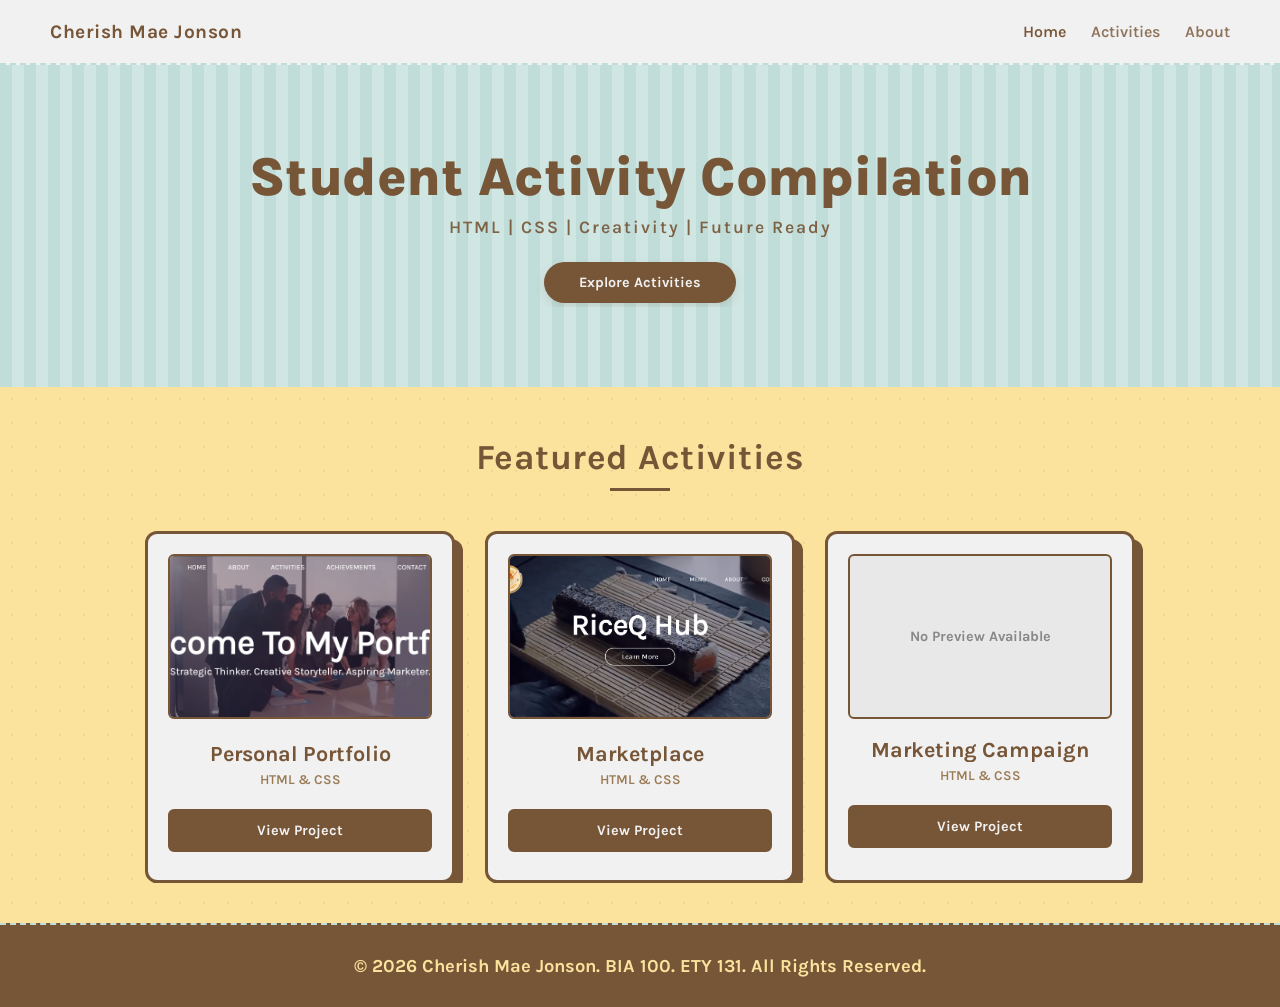
<file: index.html>
<!DOCTYPE html>
<html lang="en">
<head>
  <meta charset="UTF-8">
  <meta name="viewport" content="width=device-width, initial-scale=1.0">
  <title>Student Activity Compilation</title>
  <link rel="stylesheet" href="style.css">
</head>
<body>

  <!-- TOP NAVIGATION BAR -->
  <nav class="navbar">
    <div class="logo">Cherish Mae Jonson</div>
    <ul class="nav-links">
      <li><a href="#" class="active">Home</a></li>
       <li><a href="#activities-section">Activities</a></li>
      <li><a href="about.html">About</a></li>
    </ul>
  </nav>

  <!-- HERO SECTION (BANNER) -->
  <header class="hero-section">
    <div class="hero-content">
      <h1>Student Activity Compilation</h1>
      <p class="skills-tag">HTML | CSS | Creativity | Future Ready</p>
      <a href="#activities" class="hero-btn">Explore Activities</a>
    </div>
  </header>

  <section id="activities-section">
        <!-- FEATURED ACTIVITIES SECTION -->
        <section class="activities">
    <main class="featured-activities" id="activities">
    <h2>Featured Activities</h2>
    
    <div class="card-grid">

      <!-- CARD 1: My Profile -->
      <div class="card">
        <img src="images/E-Portfolio.png" alt="My Profile Preview" class="card-img">
        <h3>Personal Portfolio</h3>
        <p>HTML & CSS</p>
        <a href="My Profile/index.html" target="_blank" class="view-btn">View Project</a>
      </div>

      <!-- CARD 2: RiceQ Website -->
      <div class="card">
        <img src="images/RiceQ Hub.png" alt="RiceQ Preview" class="card-img">
        <h3>Marketplace</h3>
        <p>HTML & CSS</p>
        <a href="RiceQ/index.html" target="_blank" class="view-btn">View Project</a>
      </div>

     <!-- CARD 3: Marketing Campaign -->
<div class="card">
  <div class="card-img card-img-placeholder">
    <span>No Preview Available</span>
  </div>
  <h3>Marketing Campaign</h3>
  <p>HTML & CSS</p>
  <a href="#" class="view-btn">View Project</a>
</div>
  </main>
  
  <footer class="main-footer">
  <div class="footer-bottom-bar">
            <p>&copy; 2026 Cherish Mae Jonson. BIA 100. ETY 131. All Rights Reserved.</p></p>
    </div>
</footer>

</body>
</html>
</file>
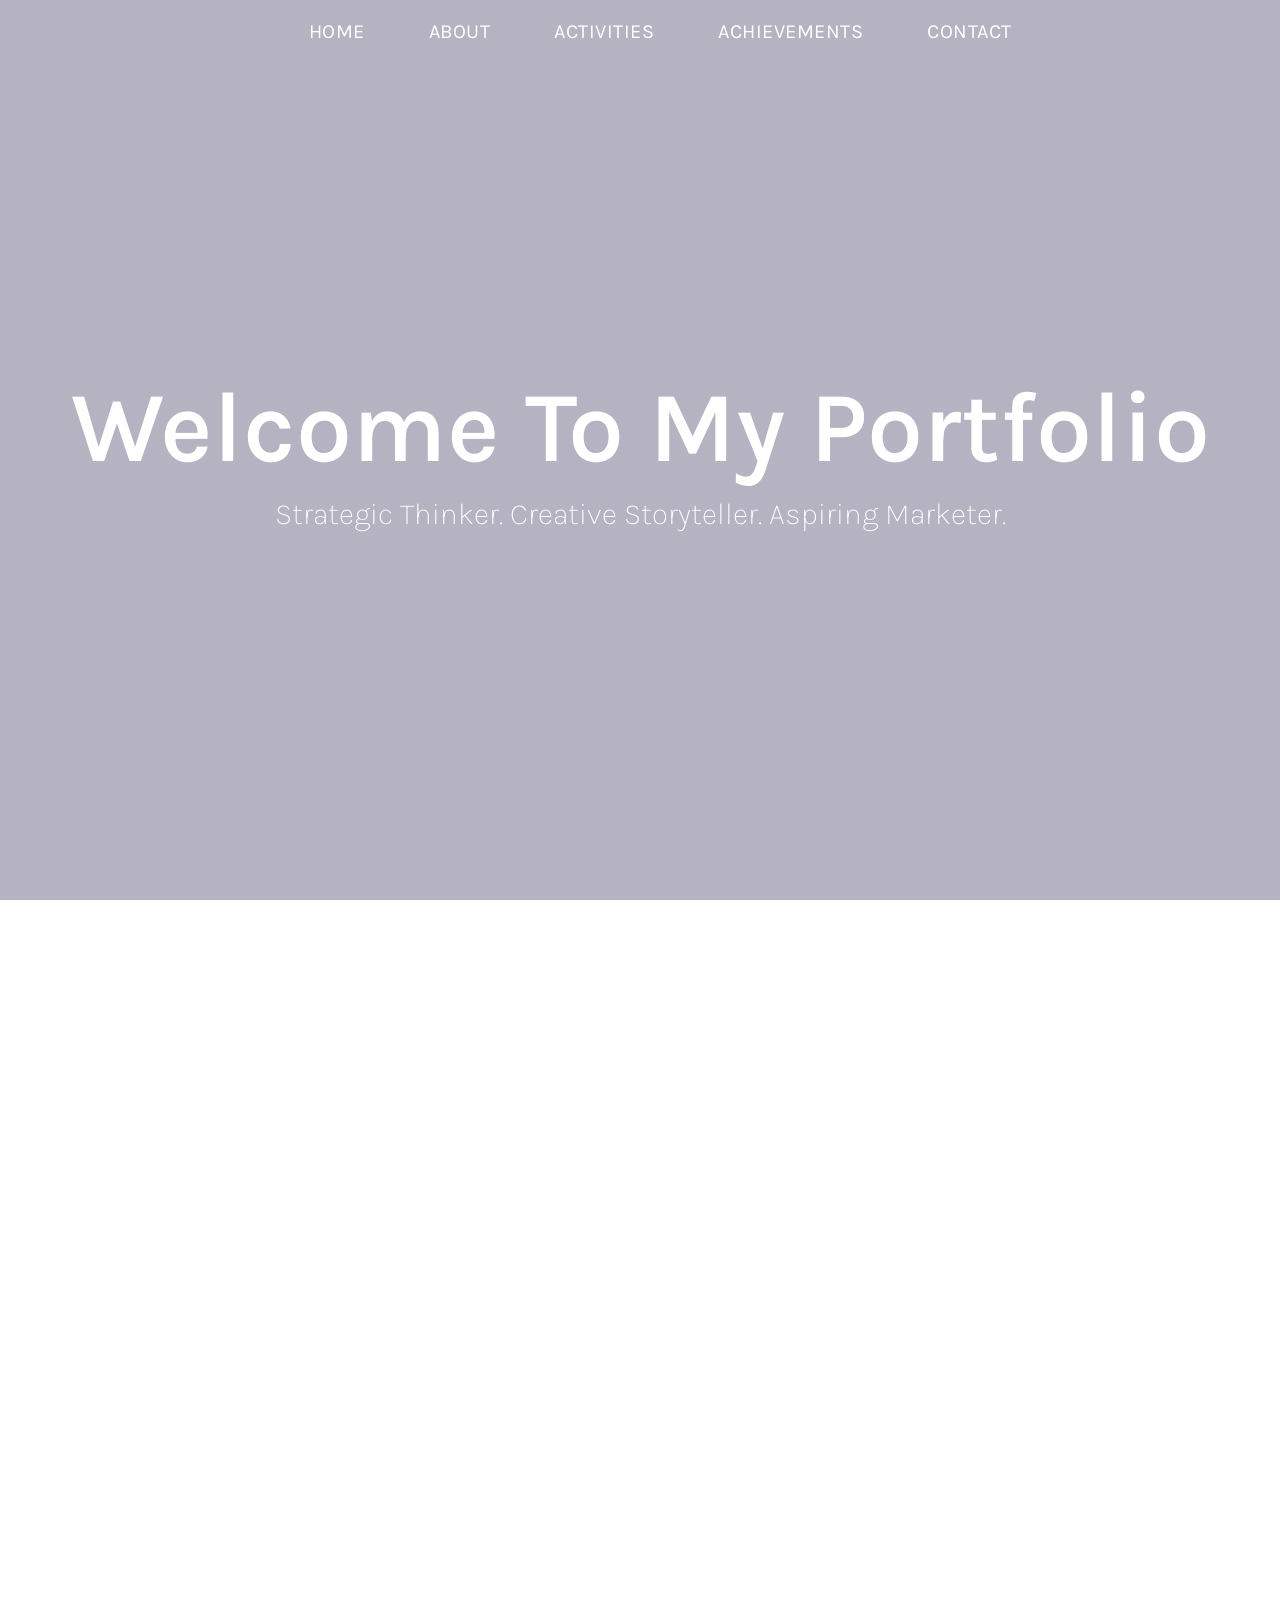
<file: My Profile/index.html>
<!DOCTYPE html>
<html>
<head>
    <meta name="viewport" content="width=device-width, initial-scale=1.0">
    <title>My Profile</title>
    <link rel="stylesheet" href="style.css">
    <link rel="stylesheet" href="https://cdnjs.flare.com/ajax/libs/font-awesome/4.7.0/css/font-awesome.css"/>
    <link rel="stylesheet" href="https://cdnjs.cloudflare.com/ajax/libs/font-awesome/5.15.3/css/all.min.css"/>
</head>
    </body>
      <div class="hero">
           
              <video autoplay loop muted plays-inline class="back-video">
                  <source src="images/marketer.mp4" type="video/mp4">
              </video>

              <nav>
                <ul>
                    <li><a href="#home-section">HOME</a></li>
                    <li><a href="#about-section">ABOUT</a></li>
                    <li><a href="#activities-section">ACTIVITIES</a></li>
                    <li><a href="#achievements-section">ACHIEVEMENTS</a></li>
                    <li><a href="#contact-section">CONTACT</a></li>  
                </ul>
                
            </nav>
    <div class="content">
        <h1>Welcome to My Portfolio</h1>
        <h2 class="tagline">Strategic thinker. Creative storyteller. Aspiring marketer.</h2>
        
    </div>
</div>
</section>
           <section id="about-section">
        <!-- about left  -->
        <div class="about-left">
            <img src="images/Cherish Mae Jonson.png" alt="About Img"/>
        </div>
        <!-- about right  -->
        <div class="about-right">
            <h1>About Me</h1>
            <p style="margin-bottom: 25px; display: block; ">I'm Cherish Mae O. Jonson, an 18-year-old student residing in Brgy. Banlic, Cabuyao, Laguna. Among the interests I have are listening to music, singing, and digital editing, which allow me to express my creativity and build my confidence.</p>
            <p style="margin-bottom: 25px; display: block; ">In the near future, I aspire to become a successful Marketing Professional whose work focuses on understanding consumer needs through creative and strategic thinking. My goal is to help brands build meaningful, authentic connections with people.</p>
        </div>
    </section>
        <!-- technical skills section  -->
        <section class="skills-section">
            <h1>Technical Skills</h1>
            <p class="skills-inline">
            <span>• Basic Web Development</span>
            <span>• Data Analysis</span>
            <span>• Digital Design</span>
            <span>• Project Management</span>
            </p>
        </section>

        <!-- soft skills section  -->
        <section class="skills-section">
            <h1>Soft Skills</h1>
            <p class="skills-inline">
            <span>• Active Listening</span>
            <span>• Communication</span>
            <span>• Team Collaboration</span>
            <span>• Leadership</span>
            <span>• Strategic Thinking</span>
            </p>
        </section>

        <section id="activities-section">
        <!--- activities & events --->
        <section class="activities">
            <h1>Activities & Events</h1>
            <!-- Card 1 -->
            <div class="activities-col">
                    <img src="images/bmma camp.jpg">
                    <div class="layer">
                        <h3>Participated in STI Future‑Ready Camp: BMMA</h3>
                    </div>
                </div>

            <!-- Card 2 -->
            <div class="activities-col">
                    <img src="images/bscpe camp.jpg">
                    <div class="layer">
                        <h3>Participated in STI Future‑Ready Camp: BSCPE</h3>
                    </div>
                </div>
            
            <!-- Card 3 -->
                <div class="activities-col">
                    <img src="images/bsit camp.jpg">
                    <div class="layer">
                        <h3>Participated in STI Future‑Ready Camp: BSIT</h3>
                    </div>
                </div>
        </section>
        </section>

           <section id="achievements-section">
    <link rel="stylesheet" href="style.css">
    <link rel="stylesheet" href="https://cdnjs.cloudflare.com/ajax/libs/font-awesome/5.15.3/css/all.min.css"/>
        
<div class="container">
<h1>Achievements</h1>

<div class="video-container">
      <div class="video">
        <img src="images/withhonors.jpg" muted>
        <p class="subtitle">Academic Excellence Awardee - With Honors</p>
        </div>
      <div class="video">
        <img src="images/solosinging.jpg" muted>
        <p class="subtitle">FeSTIval of Talent: Solo Singing - 1st Runner Up</p>
        </div>
      <div class="video">
        <img src="images/buwanngwika.jpg" muted>
        <p class="subtitle">Buwan ng Wika '25: Quiz Bee - 1st Runner Up</p>
        </div>
      <div class="video"><img src="images/eurekamoment.jpg" muted>
      <p class="subtitle">ENSCIMA '26: Eureka Moment - Champion</p>
        </div>
      <div class="video"><img src="images/abmcup.jpg" muted>
        <p class="subtitle">ABM Convention Cup - 2nd Overall Champion</p>
        </div>
      <div class="video"><img src="images/expo-lore.jpg" muted>
        <p class="subtitle">EXPO-Lore '26: Pakish - Best in Overall Exhibit</p>
    </div>
  
<div class="popup-video">
    <span>&times;</span>
    <video src="" alt="Popup Image"></video>
</div>

</div>

<script>
document.querySelectorAll('.video-container video').forEach(vid=>{
    vid.onclick = () =>{
        document.querySelector('.popup-video').style.display = 'block';
        document.querySelector('.popup-video video').src = vid.getAttribute('src');    
    }
});
document.querySelector('.popup-video span').onclick = () =>{
    document.querySelector('.popup-video').style.display = 'none';
}
</script>
    </div>
<section>

    <!-- contact section -->
<section id="contact-section">
    <div class="contact-wrapper-container">
        
        <!-- header -->
        <div class="contact-header-block">
            <h2>Contact Me</h2>
            <p>I'd love to hear from you! Reach out for inquiries, feedback, or collaborations.</p>
        </div>

        <!-- two-column: content row -->
        <div class="contact-columns-row">
            
            <!-- left side: information -->
            <div class="contact-side-info">
                
                <div class="info-card-item">
                    <div class="info-card-icon-box">
                        <i class="fas fa-home"></i>
                    </div>
                    <div class="info-card-text">
                        <h4>Address</h4>
                        <p>Cabuyao, Laguna</p>
                    </div>
                </div>

                <div class="info-card-item">
                    <div class="info-card-icon-box">
                        <i class="fas fa-envelope"></i>
                    </div>
                    <div class="info-card-text">
                        <h4>Email</h4>
                        <p>jcherishm07@gmail.com</p>
                    </div>
                </div>

            </div>

            <!-- right side: form box -->
            <div class="contact-side-form-box">
                <form action="" id="portfolio-message-form">
                    <h3>Send Message</h3>
                    
                    <div class="form-field-group">
                        <input type="text" required="true" placeholder="Full Name">
                    </div>
                    
                    <div class="form-field-group">
                        <input type="email" required="true" placeholder="Email">
                    </div>
                    
                    <div class="form-field-group">
                        <textarea required="true" placeholder="Type your Message..."></textarea>
                    </div>
                    
                    <div class="form-submit-group">
                        <input type="submit" value="Send">
                    </div>
                </form>
            </div>

        </div> <!-- /contact-columns-row -->

    </div> <!-- /contact-wrapper-container -->
</section>
<!-- end of contact section -->

</body>
</html>

<footer class="main-footer">
        <div class="footer-socials">
            <a href="https://www.facebook.com/cherish.jonson.07" class="social-icon" title="Facebook"><i class="fab fa-facebook-f"></i></a>
            <a href="https://x.com/maejorproblem/" class="social-icon" title="Twitter"><i class="fab fa-twitter"></i></a>
            <a href="https://www.instagram.com/j.cherim/" class="social-icon" title="Instagram"><i class="fab fa-instagram"></i></a>
            <a href="https://www.tiktok.com/@1lysmaech/" class="social-icon" title="Tiktok"><i class="fab fa-tiktok"></i></a>
       </div>
       <div class="footer-branding">
        <h3 class="footer-title">Welcome to My Portfolio</h3>
        <p class="footer-desc">Strategic thinker. Creative storyteller. Aspiring marketer.</p>

        <div class="footer-bottom-bar">
            <p>&copy; 2026 Cherish Mae Jonson. All Rights Reserved.</p></p>
        </div>

    </div>
</footer>

</body>
</html>
</file>
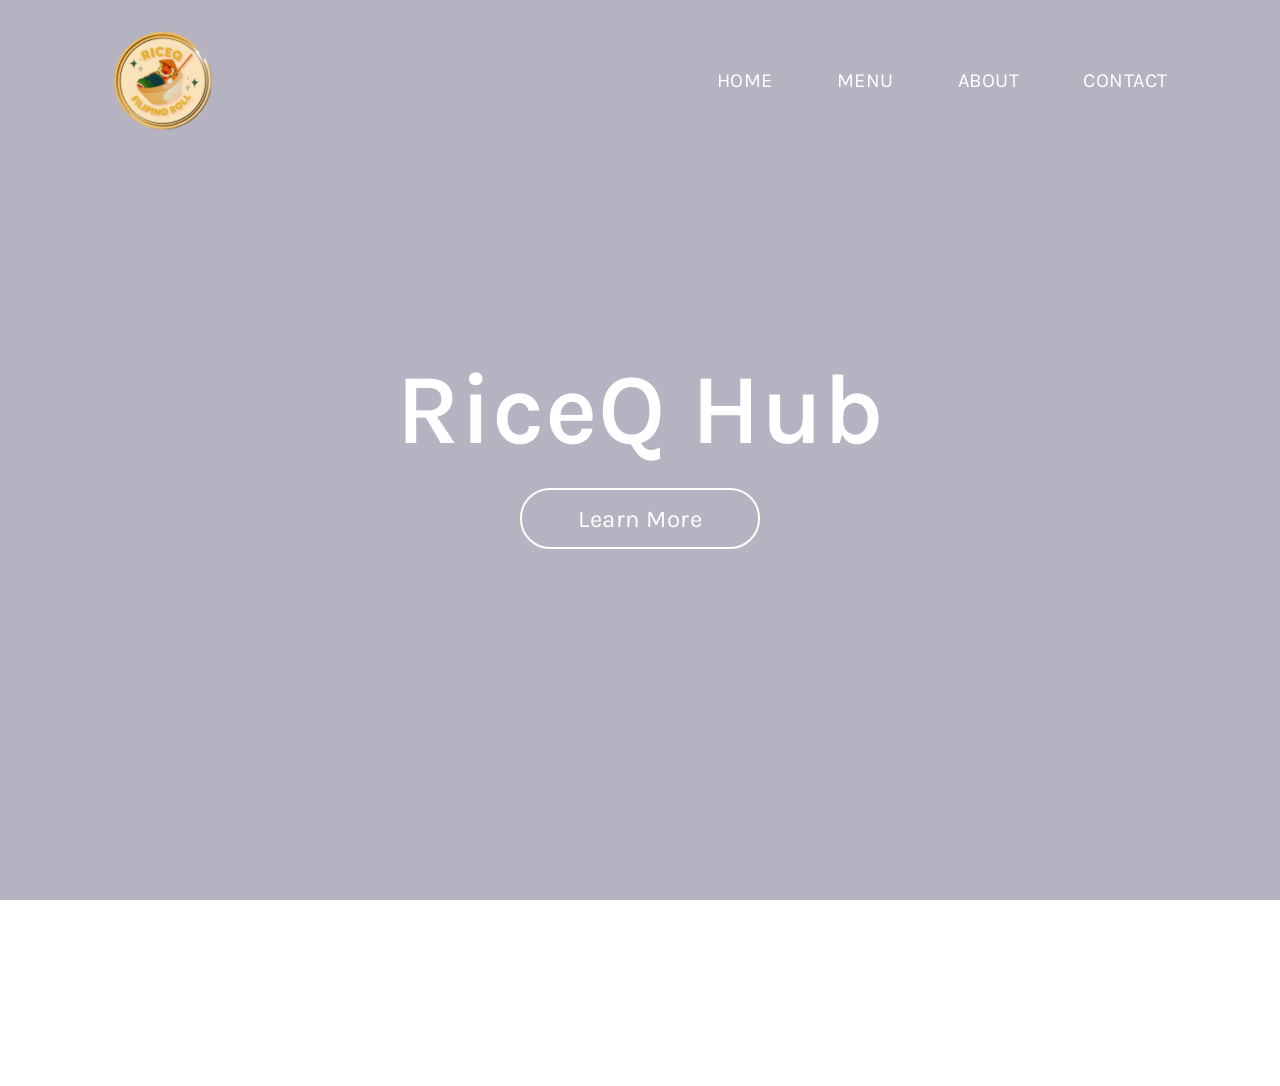
<file: RiceQ/index.html>
<!DOCTYPE html>
<html>
<head>
    <meta name="viewport" content="width=device-width, initial-scale=1.0">
    <title>RiceQ | Filipino Rolls Hub</title>
    <link rel="stylesheet" href="style.css">
    <link rel="stylesheet" href="https://cdnjs.flare.com/ajax/libs/font-awesome/4.7.0/css/font-awesome.css"/>
    <link rel="stylesheet" href="https://cdnjs.cloudflare.com/ajax/libs/font-awesome/5.15.3/css/all.min.css"/>
</head>
    </body>
      <div class="hero">
           
              <video autoplay loop muted plays-inline class="back-video">
                  <source src="images/video.mp4" type="video/mp4">
              </video>

              <nav>
                <img src="images/RiceQ.png" class="logo">
                <ul>
                    <li><a href="#">HOME</a></li>
                    <li><a href="our menu.html">MENU</a></li>
                    <li><a href="about.html">ABOUT</a></li>
                    <li><a href="contact.html">CONTACT</a></li>
                </ul>
                
            </nav>
    <div class="content">
        <h1>RiceQ Hub</h1>
        <a href="An Introduction to RiceQ.html" class="btn">Learn More</a>
    </div>
</div>
</section>

<footer class="main-footer">
        <div class="footer-socials">
            <a href="https://www.facebook.com/cherish.jonson.07" class="social-icon" title="Facebook"><i class="fab fa-facebook-f"></i></a>
            <a href="https://x.com/maejorproblem/" class="social-icon" title="Twitter"><i class="fab fa-twitter"></i></a>
            <a href="https://www.instagram.com/j.cherim/" class="social-icon" title="Instagram"><i class="fab fa-instagram"></i></a>
            <a href="https://www.tiktok.com/@1lysmaech/" class="social-icon" title="Tiktok"><i class="fab fa-tiktok"></i></a>
       </div>
       <div class="footer-branding">
        <h3 class="footer-title">RiceQ: Filipino Rolls Hub</h3>
        <p class="footer-desc">Bringing comfort rolls to the rescue!</p>

        <div class="footer-bottom-bar">
            <p>&copy; 2026 RiceQ Hub. All Rights Reserved.</p></p>
        </div>

    </div>
</footer>

</body>
</html>
</file>
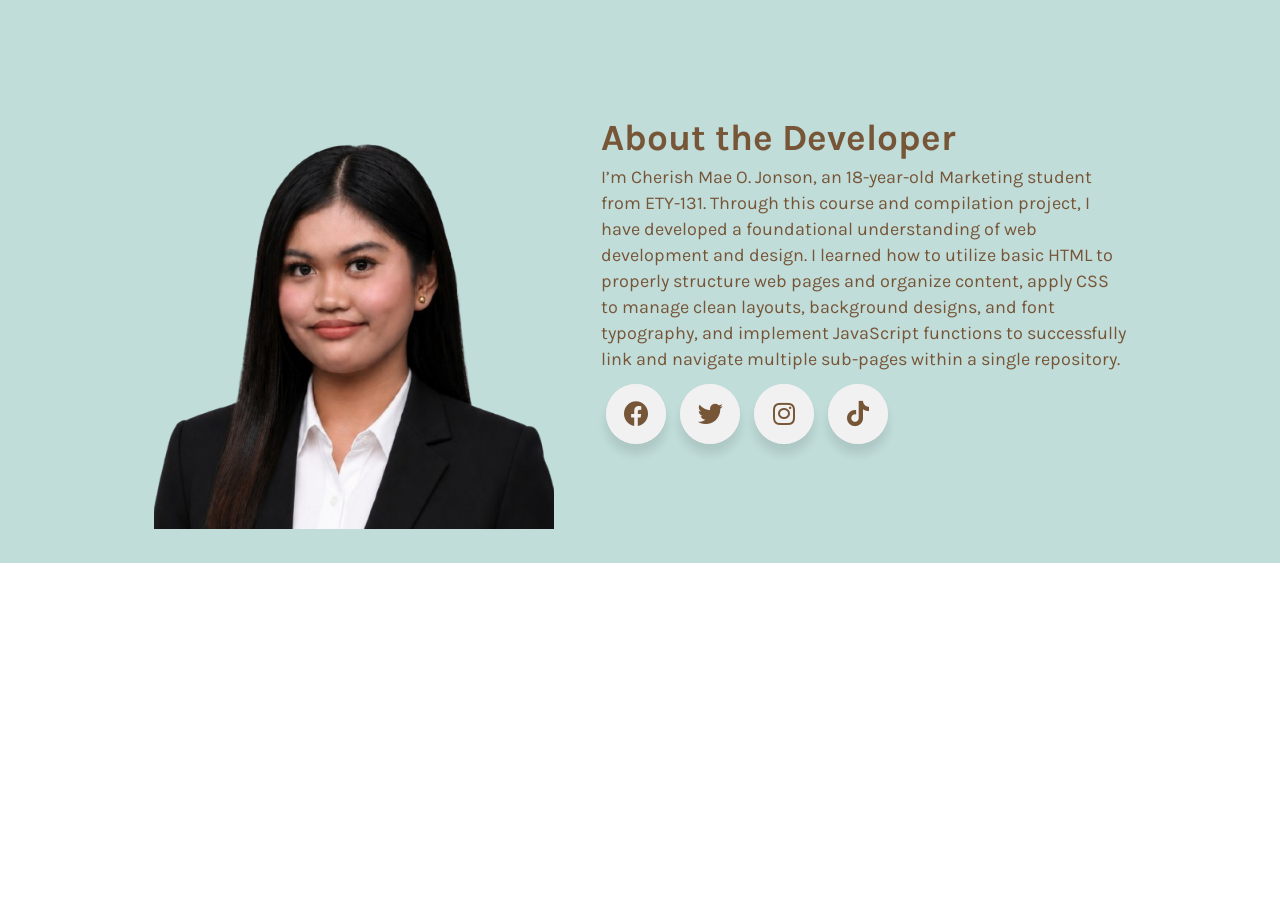
<file: about.html>
<!DOCTYPE html>
<html lang="en">
<head>
    <meta charset="UTF-8">
    <meta name="viewport" content="width=device-width, initial-scale=1.0">
    <title>About the Developer</title>
    <link rel="stylesheet" href="about.css">
    <link rel="stylesheet" href="https://cdnjs.cloudflare.com/ajax/libs/font-awesome/5.15.3/css/all.min.css"/>
    <link rel="stylesheet" href="https://cdnjs.flare.com/ajax/libs/font-awesome/4.7.0/css/font-awesome.css"/>

<body>
    <section id="about-section">
        <!-- about left  -->
        <div class="about-left">
            <img src="images/Cherish Mae Jonson.png" alt="About Img"/>
        </div>
        <!-- about right  -->
        <div class="about-right">
            <h1>About the Developer</h1>
            <p>I’m Cherish Mae O. Jonson, an 18-year-old Marketing student from ETY-131. Through this course and compilation project, I have developed a foundational understanding of web development and design. I learned how to utilize basic HTML to properly structure 
               web pages and organize content, apply CSS to manage clean layouts, background designs, and font typography, and implement JavaScript functions to successfully link and navigate multiple sub-pages within a single repository.</p></p>
                <div>
<br>
<br>
<br>
               <!----- Footer ----->
               <section class="footer">
                  <div class="wrapper">
                     <div class="button">
                        <div class="icon">
                           <a href="https://www.facebook.com/cherish.jonson.07"><i class="fab fa-facebook-f"></i></a>
                        </div>
                        <span>Facebook</span>
                     </div>
                     <div class="button">
                        <div class="icon">
                           <a href="https://x.com/maejorproblem/"> <i class="fab fa-twitter"></i></a>
                        </div>
                        <span>Twitter</span>
                     </div>
                     <div class="button">
                        <div class="icon">
                           <a href="https://www.instagram.com/j.cherim/"><i class="fab fa-instagram"></i></a>
                        </div>
                        <span>Instagram</span>
                     </div>
                     <div class="button">
                        <div class="icon">
                           <a href="https://www.tiktok.com/@1lysmaech/"><i class="fab fa-tiktok"></i></a>
                        </div>
                        <span>Tiktok</span>
     </div>
     </div>
</body>
</html>
</file>
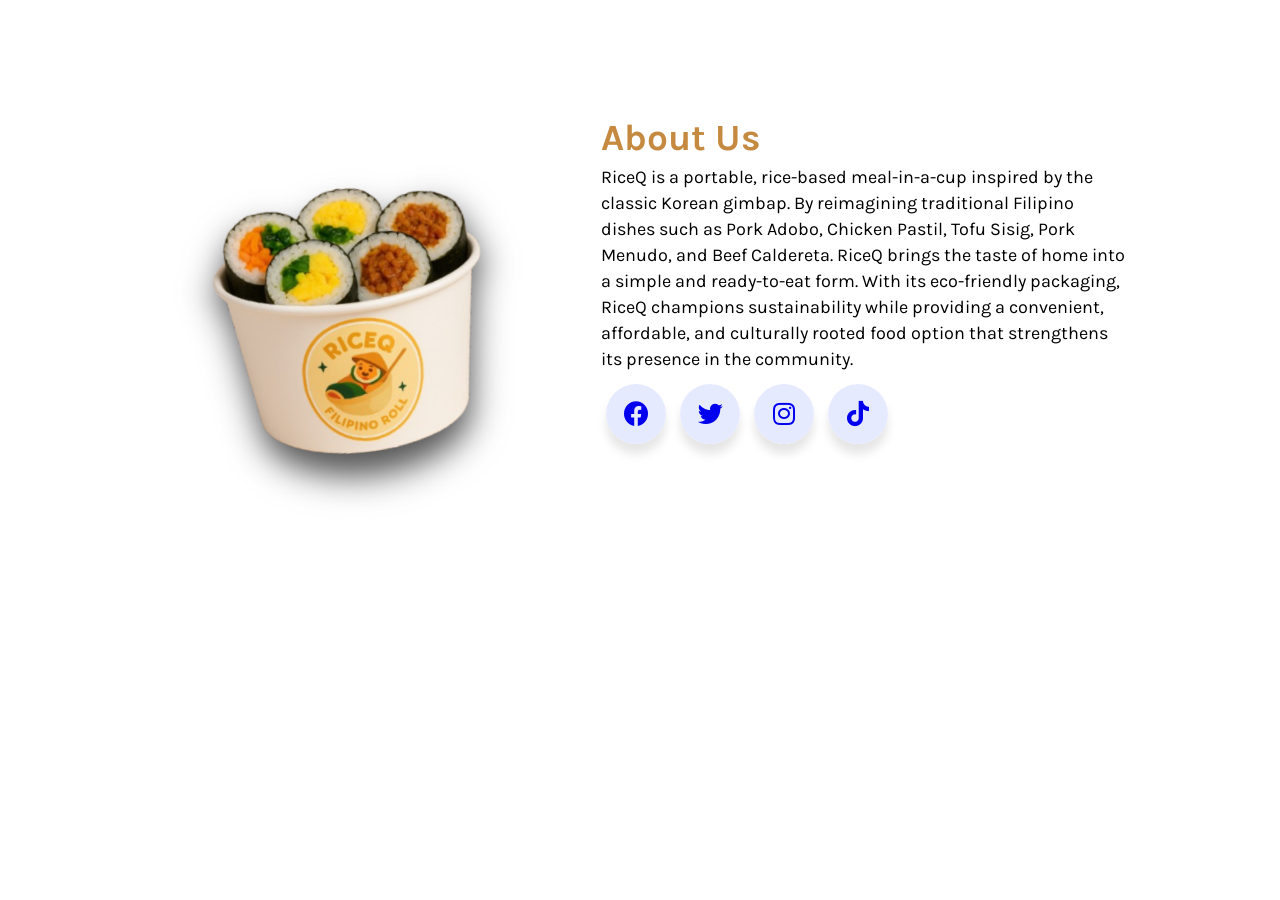
<file: RiceQ/about.html>
<!DOCTYPE html>
<html lang="en">
<head>
    <meta charset="UTF-8">
    <meta name="viewport" content="width=device-width, initial-scale=1.0">
    <title>About Us</title>
    <link rel="stylesheet" href="about.css">
    <link rel="stylesheet" href="https://cdnjs.cloudflare.com/ajax/libs/font-awesome/5.15.3/css/all.min.css"/>
    <link rel="stylesheet" href="https://cdnjs.flare.com/ajax/libs/font-awesome/4.7.0/css/font-awesome.css"/>

<body>
    <section id="about-section">
        <!-- about left  -->
        <div class="about-left">
            <img src="images/about.jpg" alt="About Img"/>
        </div>
        <!-- about right  -->
        <div class="about-right">
            <h1>About Us</h1>
            <p>RiceQ is a portable, rice-based meal-in-a-cup inspired by the classic Korean gimbap. By reimagining traditional Filipino dishes such as Pork Adobo, Chicken Pastil, Tofu Sisig, Pork Menudo, and Beef Caldereta. 
               RiceQ brings the taste of home into a simple and ready-to-eat form. With its eco-friendly packaging, RiceQ champions sustainability while providing a convenient, affordable, and culturally rooted food option 
               that strengthens its presence in the community.</p>
                <div>
<br>
<br>
<br>
               <!----- Footer ----->
               <section class="footer">
                  <div class="wrapper">
                     <div class="button">
                        <div class="icon">
                           <a href="https://www.facebook.com/cherish.jonson.07"><i class="fab fa-facebook-f"></i></a>
                        </div>
                        <span>Facebook</span>
                     </div>
                     <div class="button">
                        <div class="icon">
                           <a href="https://x.com/maejorproblem/"> <i class="fab fa-twitter"></i></a>
                        </div>
                        <span>Twitter</span>
                     </div>
                     <div class="button">
                        <div class="icon">
                           <a href="https://www.instagram.com/j.cherim/"><i class="fab fa-instagram"></i></a>
                        </div>
                        <span>Instagram</span>
                     </div>
                     <div class="button">
                        <div class="icon">
                           <a href="https://www.tiktok.com/@1lysmaech/"><i class="fab fa-tiktok"></i></a>
                        </div>
                        <span>Tiktok</span>
     </div>
     </div>
</body>
</html>
</file>
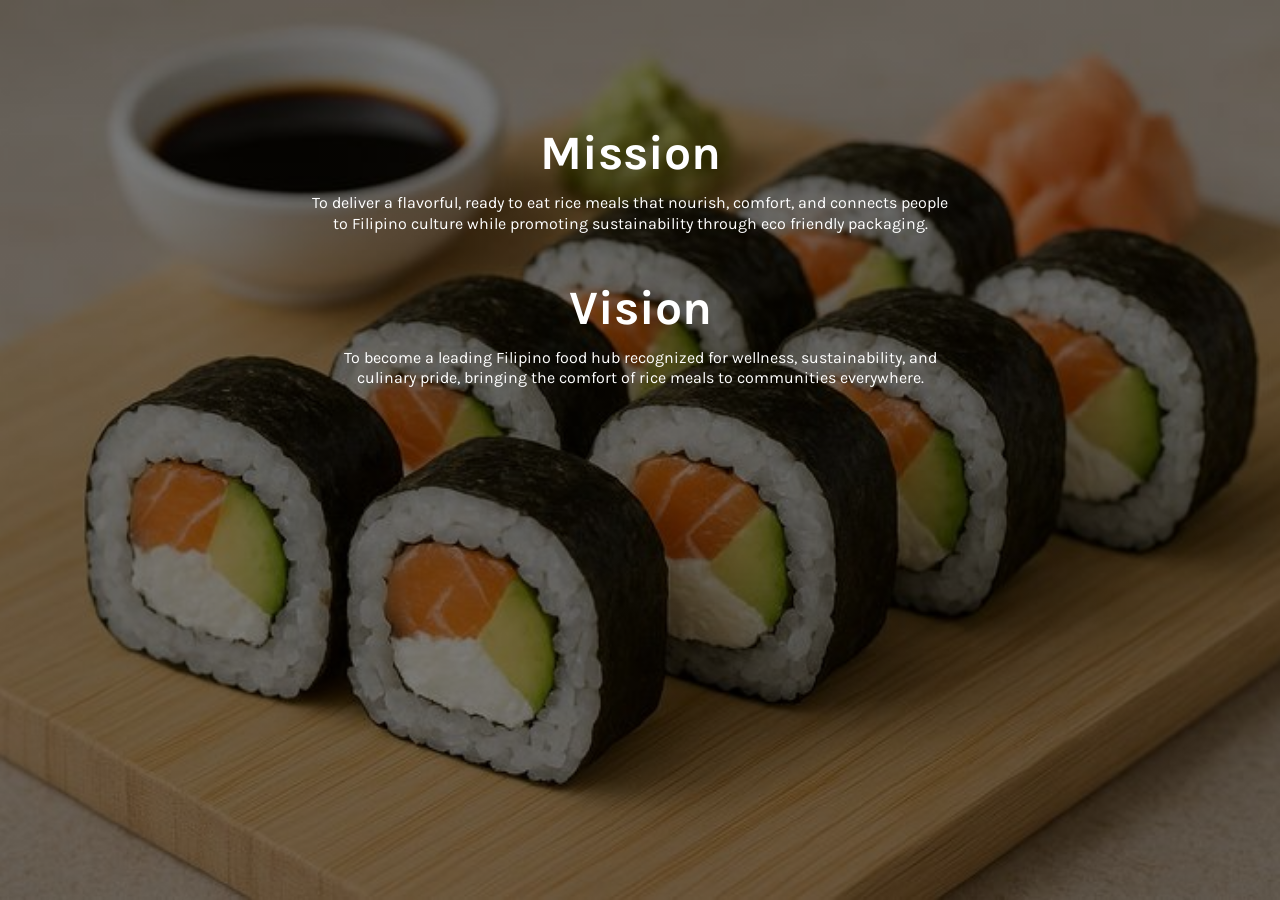
<file: RiceQ/An Introduction to RiceQ.html>
<!DOCTYPE html>
<html>
<head>
   <meta name="viewport" content="width=device-width, initial-scale=1.0">
   <link rel="stylesheet" href="https://cdnjs.flare.com/ajax/libs/font-awesome/4.7.0/css/font-awesome.css"/>
   <title>An Introduction To RiceQ</title>
      <!--========== Main Style sheet ==========-->
      <link rel="stylesheet" href="introduction.css">
      <!--========== Unicons iconscout ==========-->
      <link rel="stylesheet" href="https://unicons.iconscout.com/release/v4.0.0/css/line.css">

  <meta charset="UTF-8">
  <meta name="viewport" content="width=device-width, initial-scale=">
  <title>Learn More</title>
  <link rel="stylesheet" href="learn more.css">
  <link rel="stylesheet" href="https://cdnjs.cloudflare.com/ajax/libs/font-awesome/5.15.3/css/all.min.css"/>

  <section>
    <div class="section-header">
      <div class="container">
        <h2>Mission</h2>
        <p>To deliver a flavorful, ready to eat rice meals that nourish, comfort, and connects people 
            to Filipino culture while promoting sustainability through eco friendly packaging.</p>
        </div>
        <h2>Vision</h2>
        <p>To become a leading Filipino food hub recognized for wellness, sustainability, and 
            culinary pride, bringing the comfort of rice meals to communities everywhere.</p>
        </div>

    </section>
    </head>
    </body>
    </html>
</file>
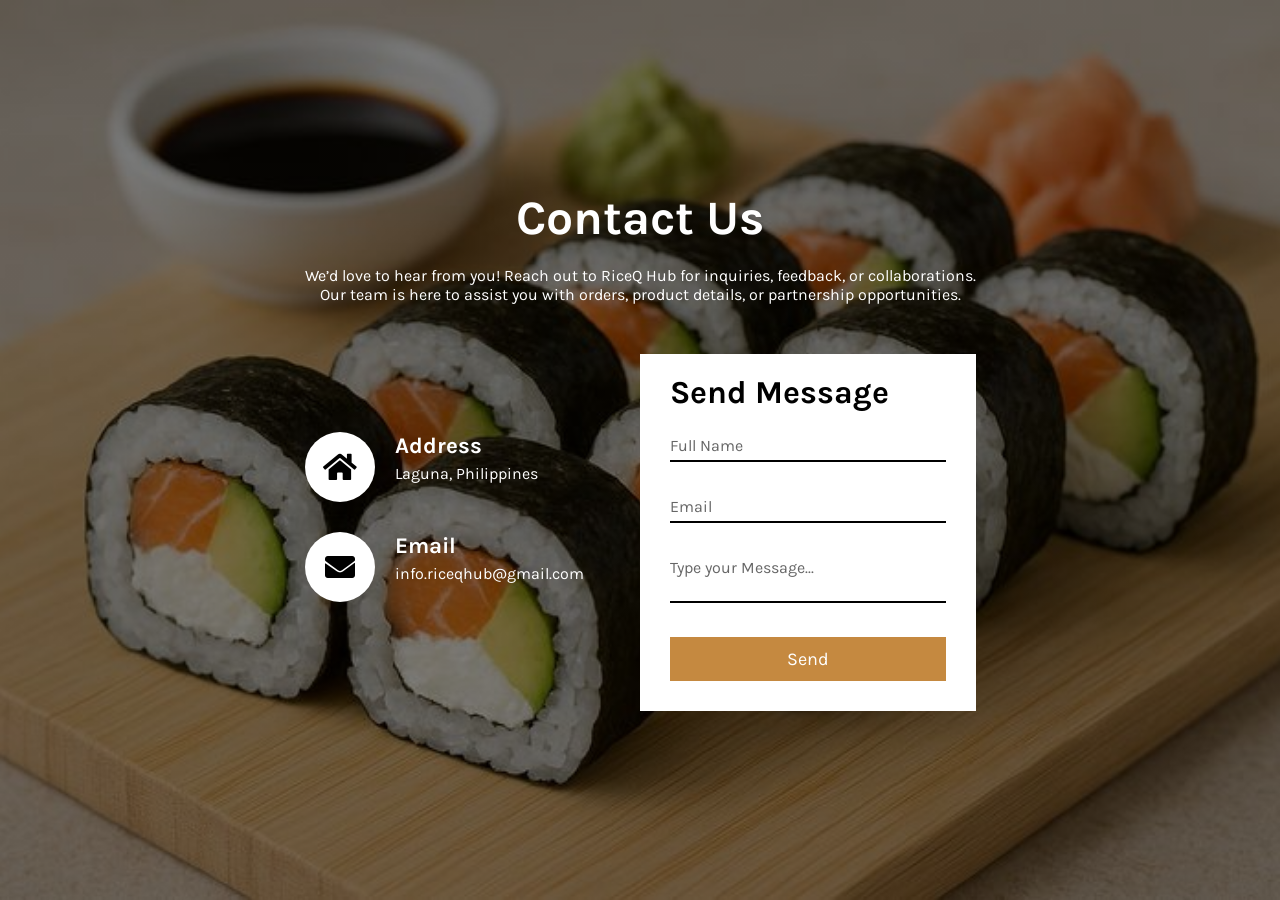
<file: RiceQ/contact.html>
<!DOCTYPE html>
<html lang="en">
<head>
  <meta charset="UTF-8">
  <meta name="viewport" content="width=device-width, initial-scale=">
  <title>Contact Us</title>
  <link rel="stylesheet" href="contact.css">
  <link rel="stylesheet" href="https://cdnjs.cloudflare.com/ajax/libs/font-awesome/5.15.3/css/all.min.css"/>
</head>
<body>
  
  <section>
    
    <div class="section-header">
      <div class="container">
        <h2>Contact Us</h2>
        <p>We’d love to hear from you! Reach out to RiceQ Hub for inquiries, feedback, or collaborations.</p>
        <p>Our team is here to assist you with orders, product details, or partnership opportunities.</p>
      </div>
    </div>
    
    <div class="container">
      <div class="row">
        
        <div class="contact-info">
          <div class="contact-info-item">
            <div class="contact-info-icon">
              <i class="fas fa-home"></i>
            </div>
            
            <div class="contact-info-content">
              <h4>Address</h4>
              <p>Laguna, Philippines</p>
            </div>
          </div>
          
          <div class="contact-info-item">
            <div class="contact-info-icon">
              <i class="fas fa-envelope"></i>
            </div>
            
            <div class="contact-info-content">
              <h4>Email</h4>
             <p>info.riceqhub@gmail.com</p>
            </div>
          </div>
        </div>
        
        <div class="contact-form">
          <form action="" id="contact-form">
            <h2>Send Message</h2>
            <div class="input-box">
              <input type="text" required="true" name="">
              <span>Full Name</span>
            </div>
            
            <div class="input-box">
              <input type="email" required="true" name="">
              <span>Email</span>
            </div>
            
            <div class="input-box">
              <textarea required="true" name=""></textarea>
              <span>Type your Message...</span>
            </div>
            
            <div class="input-box">
              <input type="submit" value="Send" name="">
            </div>
          </form>
        </div>
        
      </div>
    </div>
  </section>
  
</body>
</html>
</file>
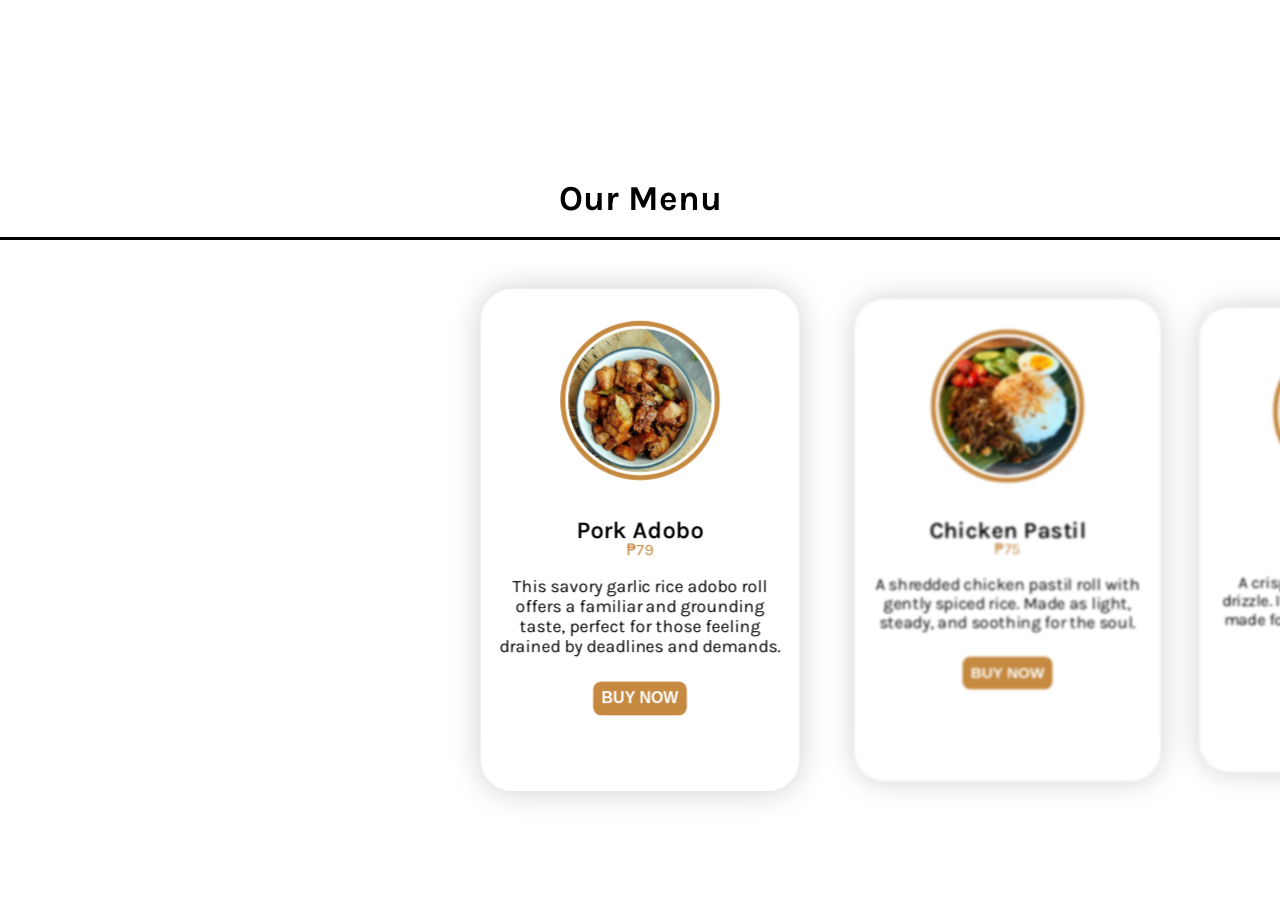
<file: RiceQ/our menu.html>
<!DOCTYPE html>
<html lang="en">
<head>
    <meta charset="UTF-8">
    <meta http-equiv="X-UA-Compatible" content="IE=edge">
    <meta name="viewport" content="width=device-width, initial-scale=1.0">
    <title>Our Menu</title>
    <body bg color:#334>
    
    <!-- Link Swiper's CSS -->
    <link rel="stylesheet" href="https://cdn.jsdelivr.net/npm/swiper/swiper-bundle.min.css"/>

    <!-- CSS -->
    <link rel="stylesheet" href="menu.css">
    
</head>
<body>

  <div class="container">

    <h1 class="heading">Our Menu</h1>

  <section class="swiper mySwiper">

    <div class="swiper-wrapper">

      <div class="card swiper-slide">
        <div class="card_image">
          <img src="images/porkadobo.jpg" alt="card image">
        </div>

        <div class="card_content">
          <span class="card_title">Pork Adobo</span>
          <span class="card_name">₱79</span>
          <p class="card_text">This savory garlic rice adobo roll offers a familiar and grounding taste, perfect for those feeling drained by deadlines and demands.</p>
          <button class="card_btn">Buy Now</button>
        </div>
      </div>

      <div class="card swiper-slide">
        <div class="card_image">
          <img src="images/chickenpastil.jpg" alt="card image">
        </div>

        <div class="card_content">
          <span class="card_title">Chicken Pastil</span>
          <span class="card_name">₱75</span>
          <p class="card_text">A shredded chicken pastil roll with gently spiced rice. Made as light, steady, and soothing for the soul.</p>
          <button class="card_btn">Buy Now</button>
        </div>
      </div>

      <div class="card swiper-slide">
        <div class="card_image">
          <img src="images/tofusisig.jpg" alt="card image">
        </div>

        <div class="card_content">
          <span class="card_title">Tofu Sisig</span>
          <span class="card_name">₱85</span>
          <p class="card_text">A crispy sisig roll with a mayo drizzle. It is flavorful, focused, and made for minds that won’t settle.</p>
          <button class="card_btn">Buy Now</button>
        </div>
      </div>
      
      <div class="card swiper-slide">
        <div class="card_image">
          <img src="images/porkmenudo.jpg" alt="card image">
        </div>

        <div class="card_content">
          <span class="card_title">Pork Menudo</span>
          <span class="card_name">₱119</span>
          <p class="card_text">A comforting pork menudo roll with saucy rice. It is soft, warm, and ready to lift your spirits.</p>
          <button class="card_btn">Buy Now</button>
        </div>
      </div>

      <div class="card swiper-slide">
        <div class="card_image">
          <img src="images/beefcaldereta.jpg" alt="card image">
        </div>

        <div class="card_content">
          <span class="card_title">Beef Caldereta</span>
          <span class="card_name">₱125</span>
          <p class="card_text">A fiery caldereta roll with chili oil that delivers bold flavor and a jolt of energy when you need it most.</p>
          <button class="card_btn">Buy Now</button>
        </div>
      </div>

     </div>
  </section>

<!-- Swiper JS -->
  <script src="https://cdn.jsdelivr.net/npm/swiper/swiper-bundle.min.js"></script>

  <!-- Initialize Swiper -->
  <script>
    var swiper = new Swiper(".mySwiper", {
      effect: "coverflow",
      grabCursor: true,
      centeredSlides: true,
      slidesPerView: "auto",
      coverflowEffect: {
        rotate: 0,
        stretch: 0,
        depth: 50,
        modifier: 1,
        slideShadows: false,
      },
      pagination: {
        el: ".swiper-pagination",
      },
    });
  </script>

</body>
</html>
</file>
<file: style.css>
@import url('https://fonts.googleapis.com/css2?family=Karla&family=Poppins:wght@500&family=Quicksand:wght@500&display=swap');
*{
    margin: 0;
    padding: 0;
    box-sizing: border-box;
    font-family: 'Karla', sans-serif;
    max-width: 100vw;
    overflow-x: hidden;
}

.navbar {
  display: flex;
  justify-content: space-between;
  align-items: center;
  padding: 20px 50px;
  background-color: #F1F1F1;
  border-bottom: 2px dashed #C0DDDA;
  width: 100%;
}

.navbar .logo {
  font-weight: 700;
  font-size: 1.2rem;
  color: #775537;
  letter-spacing: 0.5px;
}

.navbar .nav-links {
  display: flex;
  list-style: none;
  gap: 25px;
}

.navbar .nav-links a {
  text-decoration: none;
  color: #775537;
  opacity: 0.8;
  font-weight: 600;
  font-size: 1rem;
  border: none !important;
  outline: none !important;
  background: none !important;
  box-shadow: none !important;
}

.navbar .nav-links a:hover, 
.navbar .nav-links a.active {
  opacity: 1;
  border: none !important;
  outline: none !important;
  background: none !important;
  box-shadow: none !important;
}

.navbar .nav-links a::after,
.navbar .nav-links a::before {
  display: none !important;
  content: none !important;
}

.hero-section {
  background-color: #C0DDDA;
  background-image: linear-gradient(90deg, transparent 50%, rgba(255, 255, 255, 0.25) 50%);
  background-size: 24px 100%;
  color: #775537; 
  padding: 80px 20px;
  width: 100%;
  display: flex;
  justify-content: center;
  align-items: center;
  text-align: center;
}

.hero-content {
  width: 100%;
  max-width: 800px;
  margin: 0 auto;
}

.hero-content h1 {
  font-size: 3.4rem;
  font-weight: 800;
  color: #775537;
  margin-bottom: 8px;
  letter-spacing: -0.5px;
}

.hero-content .skills-tag {
  display: block;
  font-size: 1.1rem;
  letter-spacing: 2px;
  margin-bottom: 25px;
  color: #775537;
  font-weight: 600;
  opacity: 0.9;
}

.hero-btn {
  display: inline-block;
  background-color: #775537;
  color: #F1F1F1;
  text-decoration: none;
  padding: 12px 35px;
  font-weight: 700;
  font-size: 0.9rem;
  border-radius: 50px;
  transition: all 0.2s ease;
  box-shadow: 0 4px 10px rgba(119, 85, 55, 0.15);
}

.hero-btn:hover {
  background-color: #F1F1F1;
  color: #775537;
  transform: translateY(-2px);
}

.featured-activities {
  text-align: center;
  padding: 50px 20px 40px 20px;
  background-color: #FBE29D;
  width: 100%;
  background-image: radial-gradient(rgba(119, 85, 55, 0.08) 1.5px, transparent 1.5px);
  background-size: 24px 24px;
}

.featured-activities h2 {
  font-size: 2.2rem;
  font-weight: 700;
  color: #775537;
  margin-bottom: 40px;
  letter-spacing: 0.5px;
}

.featured-activities h2::after {
  content: '';
  display: block;
  width: 60px;
  height: 3px;
  background-color: #775537;
  margin: 10px auto 0 auto;
}

.card-grid {
  display: flex;
  justify-content: center;
  gap: 30px;
  flex-wrap: wrap;
  max-width: 1200px;
  margin: 0 auto;
}

.card {
  background-color: #F1F1F1;
  border: 3px solid #775537 !important;
  border-radius: 12px;
  width: 310px;
  padding: 20px 20px 24px 20px;
  text-align: center;
  box-shadow: 8px 8px 0px #775537;
  transition: transform 0.3s cubic-bezier(0.25, 0.8, 0.25, 1), background-color 0.3s ease, box-shadow 0.3s ease;
}

.card:hover {
  background-color: #ffffff;
  border: 3px solid #775537 !important;
  transform: translate(-4px, -4px);
  box-shadow: 12px 12px 0px #775537;
}

.card-img {
  width: 100%;
  height: 165px;
  object-fit: cover;
  border-radius: 6px;
  margin-bottom: 18px;
  border: 2px solid #775537;
}

.card-img-placeholder {
  width: 100%;
  height: 165px;
  background-color: #E8E8E8;
  border-radius: 6px;
  display: flex;
  align-items: center;
  justify-content: center;
  margin-bottom: 18px;
  border: 2px solid #775537;
  transition: background-color 0.3s ease;
}

.card-img-placeholder span {
  font-size: 0.9rem;
  color: #888888;
  font-weight: 700;
}

.card:hover .card-img-placeholder {
  background-color: #f5f5f5;
}

.card h3 {
  font-size: 1.35rem;
  color: #775537;
  margin-bottom: 6px;
  font-weight: 700;
}

.card p {
  color: #9A7B56;
  font-size: 0.85rem;
  margin-bottom: 22px;
  font-weight: 600;
}

.view-btn {
  display: inline-block;
  background-color: #775537;
  color: #F1F1F1;
  text-decoration: none;
  padding: 11px 0;
  width: 100%;
  font-weight: 700;
  font-size: 0.9rem;
  border-radius: 6px;
  border: 2px solid #775537;
  transition: background-color 0.2s ease;
}

.card:hover .view-btn {
  background-color: #775537;
  color: #F1F1F1;
}

.view-btn:hover {
  background-color: #5C3F26;
  border-color: #5C3F26;
}

#about-section {
  background-color: #C0DDDA;
  width: 100%;
  height: auto;
  display: flex;
  justify-content: space-between;
  align-items: center;
  padding: 80px 12% 50px 12%; /* Binawasan nang malaki ang bottom padding mula 130px patungong 50px */
}

.about-left img {
  width: 400px;
  height: auto;
  transform: translateY(0px); /* Tinanggal ang patay na space sa pamamagitan ng pagre-reset ng image shift */
}

.about-right {
  width: 54%;
}

.about-right ul li {
  display: flex;
  align-items: center;
}

.about-right h1 {
  color: #775537;
  font-size: 37px;
  margin-bottom: 5px;
}

.about-right p {
  color: #775537;
  line-height: 26px;
  font-size: 18px;
}

.img {
  border-radius: 20px;
  float: left;
  margin-top: -205px;
  margin-left: 77.4%;
  transition: .5s ease;
  backface-visibility: hidden;
  display: flex;
  cursor: pointer;
}

.wrapper {
  margin-bottom: 0px !important;
  padding-bottom: 0px !important;
}

.wrapper .button {
  display: inline-block;
  height: 60px;
  width: 60px;
  margin: 0 5px;
  overflow: hidden;
  background: #F1F1F1;
  border-radius: 50px;
  cursor: pointer;
  box-shadow: 0px 10px 10px rgba(0,0,0,0.1);
  transition: all 0.3s ease-out;
  position: center;
  justify-items: center;
  margin-top: -100%;
}

.wrapper .button:hover {
  width: 200px;
}

.wrapper .button .icon {
  display: inline-block;
  height: 60px;
  width: 60px;
  text-align: center;
  border-radius: 50px;
  box-sizing: border-box;
  line-height: 60px;
  transition: all 0.3s ease-out;
  background: #F1F1F1;
}

.wrapper .button:nth-child(1):hover .icon {
  background: #775537;
}

.wrapper .button:nth-child(2):hover .icon {
  background: #775537;
}

.wrapper .button:nth-child(3):hover .icon {
  background: #775537;
}

.wrapper .button:nth-child(4):hover .icon {
  background: #775537;
}

.wrapper .button .icon i {
  font-size: 25px;
  line-height: 60px;
  transition: all 0.3s ease-out;
  color: #775537;
}

.wrapper .button:hover .icon i {
  color: #F1F1F1;
}

.wrapper .button span {
  font-size: 20px;
  font-weight: 500;
  line-height: 60px;
  margin-bottom: 100%;
  transition: all 0.3s ease-out;
  background: transparent;
}

.wrapper .button:nth-child(1) span {
  color: #775537;
}

.wrapper .button:nth-child(2) span {
  color: #775537;
}

.wrapper .button:nth-child(3) span {
  color: #775537;
}

.wrapper .button:nth-child(4) span {
  color: #775537;
}

footer {
  background-color: #775537;
  color: #FBE29D;
  text-align: center;
  padding: 30px 20px;
  font-size: 1.15rem;
  font-weight: 700;
  width: 100%;
  border-top: 2px dashed #C0DDDA;
  margin-top: 0px !important;
}

@media (max-width: 768px) {
  
  /* 1. Navbar/Menu Adjustments */
  .navbar {
    flex-direction: column;
    padding: 15px 20px;
    gap: 15px;
    text-align: center;
  }

  .navbar .nav-links {
    gap: 15px;
  }

  /* 2. Hero Section Adjustments */
  .hero-section {
    padding: 50px 20px;
  }

  .hero-content h1 {
    font-size: 2.2rem; 
  }

  .hero-content .skills-tag {
    font-size: 0.95rem;
  }

  /* 3. About Section Adjustments */
  #about-section {
    flex-direction: column;
    padding: 40px 20px;
    gap: 30px;
    text-align: center;
  }

  .about-left img {
    width: 100%;
    max-width: 300px; 
    height: auto;
  }

  .about-right {
    width: 100%;
  }

  .about-right h1 {
    font-size: 28px;
  }

  .about-right p {
    font-size: 16px;
    line-height: 22px;
  }

  /* 4. Social Buttons Wrapper */
  .img {
    float: none;
    margin-top: 20px;
    margin-left: 0;
    justify-content: center;
  }

  .wrapper .button {
    margin-top: 0;
  }
}
</file>
<file: My Profile/style.css>
@import url('https://fonts.googleapis.com/css2?family=Karla&family=Poppins:wght@500&family=Quicksand:wght@500&display=swap');
*{
    margin: 0;
    padding: 0;
    box-sizing: border-box;
    font-family: 'Karla', sans-serif;
}

.hero{
    width: 100%;
    height: 100vh;
    background-image: linear-gradient(rgba(12,3,51,0.3),rgba(12,3,51,0.3));
    position: relative;
    padding: 100px 20px;
    display: flex;
    align-items: center;
    justify-content: center;
}
.hero h1 {
    font-size: 15px;
    color: #ddd;
    margin-bottom: 10px;
}
.tagline {
    font-size: 30px;
    color: #fff;
    font-weight:50;
}

/*NAVBAR*/
nav{
    width: 100%;
    position: absolute;
    top: 0;
    left: 0;
    padding: 20px 8%;
    display: flex;
    align-items: center;
    justify-content: center;
    gap: 40px;
}

a{
    position:relative;
    text-decoration:none;
    color:#a0a0a0;
    font-size:18px;
    letter-spacing:0.5px;
    padding:0 10px;
}

a:after{
    content: "";
    position: absolute;
    background-color: #C58940;
    height:3px;
    width: 0;
    left: 0;
    bottom: -10px;
    transition: 0.3s;
}
a:hover{
    color:#fff;
}
a:hover:after{
    width:100%;
}
.hide {
    max-height: 0 !important;
}

.dropdown{
	border: 0.1em solid #fff;
	width: 10em;
	margin-bottom: 1em;
}

.dropdown .title{
	margin: .3em .3em .3em .3em;	
	width: 100%;
}

.dropdown .title .fa-angle-right{
	float: right;
	margin-right: .7em;
	transition: transform .3s;
}

.dropdown .menu{
	transition: max-height .5s ease-out;
	max-height: 20em;
	overflow: hidden;
}

.dropdown .menu .option{
	margin: .3em .3em .3em .3em;
	margin-top: 0.3em;
}

.dropdown .menu .option:hover{
	background: #C58940;
}

.pointerCursor:hover{
	cursor: pointer;
}

.rotate-90{
	transform: rotate(90deg);
}

nav .logo{
    width: 120px;
}
nav ul li{
    list-style: none;
    display: inline-block;
    margin-left: 40px;
}
nav ul li a{
    text-decoration: none;
    color: #fff;
    font-size: 20px;
}
.content{
    text-align: center;
}
.content h1{
    font-size: 100px;
    color:#fff;
    font-weight: 600;
    transition: 0.5s;
}
.content h1:hover{
    -webkit-text-stroke: 2px #fff;
    color: transparent;
}
.content a{
    text-decoration: none;
    display: inline-block;
    color: #fff;
    font-size: 24px;
    border: 2px solid #fff;
    padding: .9rem 3.5rem;
    border-radius: 30px;
    margin-top: 20px;
    transition: all 0.4s ease;
}

.content a:hover{
    background-color: #C58940 !important;
    color: #fff !important;
    text-decoration: none !important;
    outline: none;
    box-shadow: none;
}

.back-video{
    position: absolute;
    right: 0;
    bottom: 0;
    z-index: -1;
}

@media (min-aspect-ratio:16/9){
    .back-video{
        width: 100%;
        height: auto;
    }
}
@media (max-aspect-ratio:16/9){
    html, body {
        margin: 0;
        padding: 0;
        width: 100%;
        height: 100%;
    overflow-x: hidden;
    }
}
#about-section {
    display: flex;
    align-items: center;
    justify-content: center;
    height: auto;
    gap: 50px;
    background-color: #1a1a1a;
    padding: 40px 0;
    box-sizing: border-box;
    text-align: center;
    overflow:hidden;
}
.about-left {
    display: flex;
    align-items: center;
    justify-content: center;
}
.about-left img {
    width: 280px;
    height: auto;
    object-fit: contain;
    border-radius: 20px;
}
.about-right {
    max-width: 550px;
    text-align: left;
}
.about-right h1 {
    font-size: 50px;
    color: #c58940;
    font-weight: 700;
    margin-top: 0;
    margin-bottom: 15px;
}
.about-right p {
    font-size: 18px;
    color: white;
    line-height: 1.4;
    margin-bottom: 8px;
    text-transform: none;
}
.about right p last child {
    margin-bottom: 0;
}
.skills-section {
    margin: 0px auto;
    text-align: center;
    background-color: #1a1a1a;
    color:#fff;
    padding: 25px;
    width: 100%;
}
.skills-section h1 {
    font-size: 50px;
    margin-bottom: 12px;
    font-weight: 900;
    color: #c58940;
}
.skills-inline {
    font-size: 19px;
    line-height: 1.6;
    color: #fff;
    font-weight: 500;
    background-color: rgba(255,255,255,0.03);
    border: 1px solid #c58940
    padding 10px 25px;
    border-radius: 50px;

    display: block;
    width: max-content;
    max-width: 90%;
    margin: 5px auto 25px auto;
    box-shadow: 0 4px 15px rgba(0,0,0,0.2);
    text-shadow: 1px 1px 2px rgba(0,0,0,0.8);
    letter-spacing: 1px;
}
.skills-section h1,
.skills-section h2,
#skills h1 {
    margin-bottom: 2px;
    padding-bottom: 0;
}

/*---- activities & events ----*/

.activities {
    width: 100%;
    margin: auto;
    text-align: center;
    padding-top: 50px;
    display: flex !important;
    flex-direction: row !important;
    flex-wrap: wrap !important;
    justify-content: center;
    gap: 20px;
    background-color: #1a1a1a;
}
.activities h1 {
    font-size: 50px;
    color: #c58940;
    font-weight: 700;
    width: 100%;
}
.activities-col {
    flex-basis: 30%;
    min-width: 280px;
    height: 300px;
    border-radius: 10px;
    margin-bottom: 30px;
    position: relative;
    overflow: hidden;
}
.activities-col img,
.activities-col .card content{
   width: 100%;
   height: 100%;
   object-fit: cover;
}
.layer{
    background: transparent;
    height: 100%;
    width: 100%;
    position: absolute;
    top: 0;
    left: 0;
    transition: background-color 0.5s;
}
.layer:hover{
    background-color: rgba(197, 137, 64, 0.9);
}
.layer h3{
    width: 100%;
    font-weight: 500;
    color: #fff;
    font-size: 30px;
    text-transform: none;
    position: absolute;
    top: 60%;
    left: 50%;
    bottom: 0;
    transform: translate(-50%, -50%);
    opacity: 0;
    transition: 0.3s;
    text-align: center;
    padding: 0 15px;
    box-sizing: border-box;
}
.layer:hover h3{
    bottom: 49%;
    opacity: 1;

}
*{
  margin: 0;
  padding: 0;
  text-transform: capitalize;
  font-family: 'Karla', sans-serif;
}
.container{
  position:relative;
  min-height:100vh;
  background:#1a1a1a;
  
}
.container h1{
    color:#c58940;
    text-align:center;
    padding:15px;
    font-size:50px;
    font-weight:bolder;
}
.container .video-container{
    display:flex;
    flex-wrap:wrap;
    gap:15px;
    justify-content:center;
    padding:10px;
}

.container .video-container .video img{
    display: flex;
    flex-direction: column;
    align-items: center;
    height:250px;
    width:350px;
    border:5px solid #fff;
    border-radius:5px;
    box-shadow:0 5px 15px rgba(0,0,0,.7);
    cursor:pointer;
    overflow:hidden;
    transition: .2s linear;
    object-fit: cover;
    background-color:#000;
}

.container .video-container .video video{
    height:100%;
    width:100%;
    object-fit:cover;
    object-position: center;
    transition: .2s linear;
    
}
.container .video-container .video .subtitle {
    margin-top: 8px;
    font-size: 16px;
    font-weight: 500;
    color: #fff;
    background: rgba(0,0,0,.6);
    padding: 6px 10px;
    border-radius: 6px;
    display: inline-block;
    text-align: center;
}
.container .video-container .video:hover img{
    transform:scale(1.05);
}

.container .popup-video{
    position:fixed;
    top:0; left:0;
    z-index:100;
    background:rgba(0,0,0,.8);
    height:100%;
    width:100%;
    display:none;
}

.container .popup-video video{
    position:absolute;
    top:50%; left:50%;
    transform:translate(-50%,-50%);
    width:750px;
    border-radius:5px;
    border:3px solid #fff;
    object-fit:cover;
}

.container .popup-video span{
    position:absolute;
    top:5px; right:20px;
    font-size:50px;
    color:#fff;
    font-weight:normal;
    z-index:100;
    cursor:pointer;
}
@media (max-width:768px) {
    .container .popup-video video{
        width:95%;
    }
}
#contact-section {
    display: block !important;
    width: 100% !important;
    max-width: 100% !important;
    margin: 0 !important;
    padding: 60px 0 20px 0 !important;
    background-color: #1a1a1a !important; 
    box-sizing: border-box !important;
    position: relative !important;
}
.contact-wrapper-container {
    width: 100% !important;
    max-width: 1100px !important;
    margin: 0 auto !important;
    padding: 0 20px !important;
    box-sizing: border-box !important;
}

.contact-header-block {
    text-align: center !important;
    margin-bottom: 40px !important;
}

.contact-header-block h2 {
    color: #c58940 !important;
    font-size: 46px !important;
    font-weight: 700 !important;
    margin-bottom: 15px !important;
}

.contact-header-block p {
    color: #fff !important;
    font-size: 19px !important;
    max-width: 600px !important;
    margin: 0 auto !important;
    text-transform: none;
}

/* row wrapper*/
.contact-columns-row {
    display: flex !important;
    flex-direction: row !important;
    flex-wrap: wrap !important;
    justify-content: space-between !important;
    align-items: flex-start !important;
    width: 100% !important;
    gap: 60px !important;
    margin-bottom: 0 !important;
}

/* left column: info boxes */
.contact-side-info {
    flex: 1 1 400px !important;
    max-width: 450px !important;
}

.info-card-item {
    display: flex !important;
    align-items: center !important;
    margin-bottom: 30px !important;
}

.info-card-icon-box {
    width: 60px !important;
    height: 60px !important;
    background-color: #fff !important;
    border-radius: 50% !important;
    display: flex !important;
    justify-content: center !important;
    align-items: center !important;
    margin-right: 20px !important;
}

.info-card-icon-box i {
    color: #000 !important;
    font-size: 24px !important;
}

.info-card-text h4 {
    color: #c58940 !important; 
    font-size: 24px !important;
    margin: 0 0 5px 0 !important;
}

.info-card-text p {
    color: #fff !important;
    font-size: 18px !important;
    margin: 0 !important;
    text-transform: none !important;
}

/* right column: form box */
.contact-side-form-box {
    flex: 1 1 380px !important;
    max-width: 420px;
    background-color: #fff !important; 
    padding: 35px 35px 25px 35px !important;
    border-radius: 8px !important;
    box-shadow: 0 10px 30px rgba(0,0,0,0.5) !important;
}

.contact-side-form-box h3 {
    color: #000 !important;
    font-size: 28px !important;
    margin: 0 0 25px 0 !important;
}

.form-field-group {
    margin-bottom: 15px !important;
    width: 100% !important;
}

.form-field-group input, 
.form-field-group textarea {
    width: 100% !important;
    padding: 6px 0 !important;
    font-size: 19px !important;
    color: #000 !important;
    border: none !important;
    border-bottom: 2px solid #000 !important; 
    outline: none !important;
    background: transparent !important;
    font-family: 'Karla' sans-serif !important;
}
.form-field-group input::placeholder,
.form-field-group textarea::placeholder {
    color: #000000 !important; 
    opacity: 1 !important;
}
.form-field-group textarea {
    height: 60px !important;
    resize: none !important;
}

/* submit button graphics */
.form-submit-group input[type="submit"] {
    background-color: #c58940 !important; 
    color: #fff !important;
    border: none !important;
    padding: 12px 35px !important;
    font-size: 16px !important;
    font-weight: 600 !important;
    border-radius: 4px !important;
    cursor: pointer !important;
    transition: background 0.3s ease !important;
    width: auto !important;
}

.form-submit-group input[type="submit"]:hover {
    background-color: #a47132 !important;
}

/* responsive layout */
@media (max-width: 768px) {
    .contact-columns-row {
        flex-direction: column !important;
    }
    .contact-side-info, 
    .contact-side-form-box {
        max-width: 100% !important;
        width: 100% !important;
    }
}
.main-footer {
    display: block !important;
    background-color: #1a1a1a;
    background:#1a1a1a;
    color:#ffff;
    text-align: center;
    padding-top: 30px;
    padding-bottom: 0;
    margin-top: 0;
    width: 100%;
    margin: 0;
    clear: both;
    position: relative;
    z-index: 999;
    font-family: 'Karla', sans-serif;
}
.footer-socials {
    display: flex;
    justify-content: center;
    align-items: center;
    gap: 15px;
    margin-bottom: 12px;
    width: 100%;
}
social-icon {
    display: flex;
    justify-content: center;
    align-items: center;
    width: 40px;
    height: 40px;
    background-color: #C58940;
    text-decoration: none;
    border-radius: 50%;
    font-weight: bold;
    font-size: 1.1rem;
    transition: transform 0.3s ease, background-color 0.3s ease;
}
.social-icon:hover {
    transform: scale(1.1) !important;
    background-color: #C58940;
}
.social-icon i {
    line-height: 1.5 !important;
    display: flex;
    justify-content: center;
    align-items: center;
}
.footer-branding {
    margin-bottom: 50px;
    margin: 0;
    padding: 0;
    display: block;
}
.footer-branding h3 {
    margin: 0 0 10px 0;
    font-size: 2rem;
    font-weight: bold;
    color:#ffff
}
.footer-title {
    font-size: 2rem;
    font-weight: bold;
    letter-spacing: 1px;
    margin-bottom: 8px;
}
.footer-desc {
    font-size: 1rem;
    color:#ffff;
    display: block;
    margin-bottom: 10px;
    padding-bottom: 10px;
}
.footer-bottom-bar {
    background-color: #C58940;
    background: #C58940;
    color: #ffff !important;
    padding: 8px 0px;
    width: 100%;
    display: block;
    margin: 0;
    margin-bottom: 0;
    margin-left: 0;
    margin-right: 0;
    position: relative;
    bottom: 0;
}
.footer-bottom-bar p {
    margin: 0;
    padding: 0;
    font-size: 0.85rem;
    color: #ffff;
    letter-spacing: 1px;
}

@media (max-width: 768px) {
  
  /* 1. Navbar Adjustments */
  nav {
    position: relative; /* Ibaba mula sa absolute para hindi takpan ang video/hero */
    padding: 20px;
    flex-direction: column;
    gap: 15px;
    text-align: center;
  }

  nav ul li {
    margin-left: 15px;
    margin-right: 15px;
    display: inline-block;
  }

  /* 2. Hero and Content Layout */
  .hero {
    height: auto;
    min-height: 100vh;
    padding: 40px 20px;
  }

  .content h1 {
    font-size: 3.5rem !important; /* Paliitin ang 100px na text para kasya sa screen ng phone */
    line-height: 1.1;
    margin-bottom: 15px;
  }

  .content a {
    font-size: 18px;
    padding: 0.7rem 2rem;
  }

  .tagline {
    font-size: 20px;
  }

  /* 3. About Section Adjustments */
  #about-section {
    flex-direction: column;
    padding: 40px 20px;
    gap: 25px;
  }

  .about-right {
    text-align: center;
    max-width: 100%;
  }

  .about-right h1 {
    font-size: 32px;
  }

  .about-right p {
    font-size: 16px;
  }

  /* 4. Skills and Activities Layout */
  .skills-section h1 {
    font-size: 32px;
  }

  .activities h1 {
    font-size: 32px;
  }

  .activities-col {
    flex-basis: 90% !important; /* Sakupin ang halos buong lapad ng phone screen */
    margin-bottom: 20px;
  }

  /* 5. Video Container / Gallery */
  .container h1 {
    font-size: 32px;
  }

  .container .video-container .video img {
    width: 100% !important; /* Maging flexible ang lapad ng mga preview box */
    max-width: 320px;
    height: auto;
  }

  .container .popup-video video {
    width: 95% !important;
  }
}
</file>
<file: RiceQ/style.css>
@import url('https://fonts.googleapis.com/css2?family=Karla&family=Poppins:wght@500&family=Quicksand:wght@500&display=swap');
*{
    margin: 0;
    padding: 0;
    box-sizing: border-box;
    font-family: 'Karla', sans-serif;
}

.hero{
    width: 100%;
    height: 100vh;
    background-image: linear-gradient(rgba(12,3,51,0.3),rgba(12,3,51,0.3));
    position: relative;
    padding: 0 5%;
    display: flex;
    align-items: center;
    justify-content: center;

/*NAVBAR*/
}
nav{
    width: 100%;
    position: absolute;
    top: 0;
    left: 0;
    padding: 20px 8%;
    display: flex;
    align-items: center;
    justify-content: space-between;
}

a{
    position:relative;
    text-decoration:none;
    color:#a0a0a0;
    font-size:18px;
    letter-spacing:0.5px;
    padding:0 10px;
}

a:after{
    content: "";
    position: absolute;
    background-color: #C58940;
    height:3px;
    width: 0;
    left: 0;
    bottom: -10px;
    transition: 0.3s;
}
a:hover{
    color:#fff;
}
a:hover:after{
    width:100%;
}
.hide {
    max-height: 0 !important;
}

.dropdown{
	border: 0.1em solid #fff;
	width: 10em;
	margin-bottom: 1em;
}

.dropdown .title{
	margin: .3em .3em .3em .3em;	
	width: 100%;
}

.dropdown .title .fa-angle-right{
	float: right;
	margin-right: .7em;
	transition: transform .3s;
}

.dropdown .menu{
	transition: max-height .5s ease-out;
	max-height: 20em;
	overflow: hidden;
}

.dropdown .menu .option{
	margin: .3em .3em .3em .3em;
	margin-top: 0.3em;
}

.dropdown .menu .option:hover{
	background: #C58940;
}

.pointerCursor:hover{
	cursor: pointer;
}

.rotate-90{
	transform: rotate(90deg);
}

nav .logo{
    width: 120px;
}
nav ul li{
    list-style: none;
    display: inline-block;
    margin-left: 40px;
}
nav ul li a{
    text-decoration: none;
    color: #fff;
    font-size: 20px;
}
.content{
    text-align: center;
}
.content h1{
    font-size: 100px;
    color:#fff;
    font-weight: 600;
    transition: 0.5s;
}
.content h1:hover{
    -webkit-text-stroke: 2px #fff;
    color: transparent;
}
.content a{
    text-decoration: none;
    display: inline-block;
    color: #fff;
    font-size: 24px;
    border: 2px solid #fff;
    padding: .9rem 3.5rem;
    border-radius: 30px;
    margin-top: 20px;
    transition: all 0.4s ease;
}

.content a:hover{
    background-color: #C58940 !important;
    color: #fff !important;
    text-decoration: none !important;
    outline: none;
    box-shadow: none;
}

.back-video{
    position: absolute;
    right: 0;
    bottom: 0;
    z-index: -1;
}

@media (min-aspect-ratio:16/9){
    .back-video{
        width: 100%;
        height: auto;
    }
}
@media (max-aspect-ratio:16/9){
    html, body {
        margin: 0;
        padding: 0;
        width: 100%;
        height: 100%;
    overflow-x: hidden;
    }
}
.main-footer {
    display: block !important;
    background-color: #1a1a1a;
    background:#1a1a1a;
    color:#ffff;
    text-align: center;
    padding-top: 30px;
    padding-bottom: 0;
    width: 100%;
    margin: 0;
    clear: both;
    position: relative;
    z-index: 999;
    font-family: 'Karla', sans-serif;
}
.footer-socials {
    display: flex;
    justify-content: center;
    align-items: center;
    gap: 15px;
    margin-bottom: 12px;
    width: 100%;
}
social-icon {
    display: flex;
    justify-content: center;
    align-items: center;
    width: 40px;
    height: 40px;
    background-color: #C58940;
    text-decoration: none;
    border-radius: 50%;
    font-weight: bold;
    font-size: 1.1rem;
    transition: transform 0.3s ease, background-color 0.3s ease;
}
.social-icon:hover {
    transform: scale(1.1) !important;
    background-color: #C58940;
}
.social-icon i {
    line-height: 1.5 !important;
    display: flex;
    justify-content: center;
    align-items: center;
}
.footer-branding {
    margin-bottom: 50px;
    margin: 0;
    padding: 0;
    display: block;
}
.footer-branding h3 {
    margin: 0 0 10px 0;
    font-size: 2rem;
    font-weight: bold;
    color:#ffff
}
.footer-title {
    font-size: 2rem;
    font-weight: bold;
    letter-spacing: 1px;
    margin-bottom: 8px;
}
.footer-desc {
    font-size: 1rem;
    color:#ffff;
    display: block;
    margin-bottom: 10px;
    padding-bottom: 10px;
}
.footer-bottom-bar {
    background-color: #C58940;
    background: #C58940;
    color: #ffff !important;
    padding: 8px 0px;
    width: 100%;
    display: block;
    margin: 0;
    margin-bottom: 0;
    margin-left: 0;
    margin-right: 0;
    position: relative;
    bottom: 0;
}
.footer-bottom-bar p {
    margin: 0;
    padding: 0;
    font-size: 0.85rem;
    color: #ffff;
    letter-spacing: 1px;
}

@media (max-width: 768px) {
  
  /* 1. Navbar Navigation Rules */
  nav {
    position: relative; 
    padding: 20px 5%;
    flex-direction: column;
    gap: 15px;
    text-align: center;
  }

  nav ul li {
    margin-left: 15px;
    margin-right: 15px;
    display: inline-block;
  }

  /* 2. Hero Background Video / Area Adjustments */
  .hero {
    height: auto;
    min-height: 100vh;
    padding: 60px 20px;
  }

  /* 3. Text content scalability */
  .content h1 {
    font-size: 3rem !important;
    line-height: 1.1;
    margin-bottom: 20px;
  }

  .content a {
    font-size: 18px;
    padding: 0.7rem 2rem;
  }
}
</file>
<file: about.css>
@import url('https://fonts.googleapis.com/css2?family=Karla&family=Poppins:wght@500&family=Quicksand:wght@500&display=swap');
*{
                padding: 0;
                margin: 0;
                box-sizing: border-box;
                font-family: 'Karla', sans-serif;
            }
#about-section {
  background-color: #C0DDDA;
  width: 100%;
  height: auto;
  display: flex;
  justify-content: space-between;
  align-items: center;
  padding: 80px 12%;
}
.about-left img {
  width: 400px;
  height: auto;
  transform: translateY(50px);
}
.about-right {
  width: 54%;
}
.about-right ul li {
  display: flex;
  align-items: center;
}
.about-right h1 {
  color: #775537;
  font-size: 37px;
  margin-bottom: 5px;
}
.about-right p {
  color: #775537;
  line-height: 26px;
  font-size: 18px;
}
.img {
  border-radius: 20px;
  float: left;
  margin-top: -205px;
  margin-left: 77.4%;
  transition: .5s ease;
  backface-visibility: hidden;
  display: flex;
  cursor: pointer;
}
.wrapper .button {
  display: inline-block;
  height: 60px;
  width: 60px;
  margin: 0 5px;
  overflow: hidden;
  background: #F1F1F1;
  border-radius: 50px;
  cursor: pointer;
  box-shadow: 0px 10px 10px rgba(0,0,0,0.1);
  transition: all 0.3s ease-out;
  position: center;
  justify-items: center;
  margin-top: -100%;
}
.wrapper .button:hover {
  width: 200px;
}
.wrapper .button .icon {
  display: inline-block;
  height: 60px;
  width: 60px;
  text-align: center;
  border-radius: 50px;
  box-sizing: border-box;
  line-height: 60px;
  transition: all 0.3s ease-out;
  background: #F1F1F1;
}
.wrapper .button:nth-child(1):hover .icon {
  background: #775537;
}
.wrapper .button:nth-child(2):hover .icon {
  background: #775537;
}
.wrapper .button:nth-child(3):hover .icon {
  background: #775537;
}
.wrapper .button:nth-child(4):hover .icon {
  background: #775537;
}
.wrapper .button .icon i {
  font-size: 25px;
  line-height: 60px;
  transition: all 0.3s ease-out;
  color: #775537;
}
.wrapper .button:hover .icon i {
  color: #F1F1F1;
}
.wrapper .button span {
  font-size: 20px;
  font-weight: 500;
  line-height: 60px;
  margin-bottom: 100%;
  transition: all 0.3s ease-out;
  background: transparent;
}
.wrapper .button:nth-child(1) span {
  color: #775537;
}
.wrapper .button:nth-child(2) span {
  color: #775537;
}
.wrapper .button:nth-child(3) span {
  color: #775537;
}
.wrapper .button:nth-child(4) span {
  color: #775537;
}
</file>
<file: RiceQ/about.css>
@import url('https://fonts.googleapis.com/css2?family=Karla&family=Poppins:wght@500&family=Quicksand:wght@500&display=swap');
*{
                padding: 0;
                margin: 0;
                box-sizing: border-box;
                font-family: 'Karla', sans-serif;
            }
            #about-section {
                width: 100%;
                height: auto;
                display: flex;
                justify-content: space-between;
                align-items: center;
                padding: 80px 12%;
            }
            .about-left img{
                width: 400px;
                height: auto;
                transform: translateY(50px);
            }
            .about-right {
                width: 54%;
            }
            .about-right ul li {
                display: flex;
                align-items: center;
            }
            .about-right h1 {
                color: #C58940;
                font-size: 37px;
                margin-bottom: 5px;
            }
            .about-right p {
                color: #000;
                line-height: 26px;
                font-size: 18px;
            }
            .img{
              border-radius: 20px;
              float:left;
              margin-top: -205px;
              margin-left: 77.4%;
              transition: .5s ease;
              backface-visibility: hidden;
              display:flex;
              cursor: pointer;
}
  .wrapper .button{
    display: inline-block;
    height: 60px;
    width: 60px;
    margin: 0 5px;
    overflow: hidden;
    background: #b061f010;
    border-radius: 50px;
    cursor: pointer;
    box-shadow: 0px 10px 10px rgba(0,0,0,0.1);
    transition: all 0.3s ease-out;
    position: center;
    justify-items: center;
    margin-top: -100%;
  }
  .wrapper .button:hover{
    width: 200px;
  }
  .wrapper .button .icon{
    display: inline-block;
    height: 60px;
    width: 60px;
    text-align: center;
    border-radius: 50px;
    box-sizing: border-box;
    line-height: 60px;
    transition: all 0.3s ease-out;
    background: #e6eaff;
  }
  .wrapper .button:nth-child(1):hover .icon{
    background: #3b5998;
  }
  .wrapper .button:nth-child(2):hover .icon{
    background: #1DA1F2;
  }
  .wrapper .button:nth-child(3):hover .icon{
    background: #E1306C;
  }
  .wrapper .button:nth-child(4):hover .icon{
    background: #000000;
  }
  .wrapper .button .icon i{
    font-size: 25px;
    line-height: 60px;
    transition: all 0.3s ease-out;
  }
  .wrapper .button:hover .icon i{
    color: #fff;
  }
  .wrapper .button span{
    font-size: 20px;
    font-weight: 500;
    line-height: 60px;
    margin-bottom:100%;
    transition: all 0.3s ease-out;
    background: transparent;
  }
  .wrapper .button:nth-child(1) span{
    color: #3b5998;
  }
  .wrapper .button:nth-child(2) span{
    color: #1DA1F2;
  }
  .wrapper .button:nth-child(3) span{
    color: #E1306C;
  }
  .wrapper .button:nth-child(4) span{
    color: #000000;
  }
</file>
<file: RiceQ/introduction.css>
@import url('https://fonts.googleapis.com/css2?family=Karla&family=Poppins:wght@500&family=Quicksand:wght@500&display=swap');
/*======= Main CSS =======*/
*{
  margin: 0;
  padding: 0;
  box-sizing: border-box;
  text-transform: capitalize;
  font-family: 'Karla', sans-serif;
}

/*======= Tab navigation bar =======*/

/*======= Tab content =======*/

/*======= Media queries (max-width: 1050px) =======*/
</file>
<file: RiceQ/learn more.css>
@import url('https://fonts.googleapis.com/css2?family=Karla&family=Poppins:wght@500&family=Quicksand:wght@500&display=swap');
*{
    padding: 0;
    margin: 0;
    box-sizing: border-box;
    font-family: 'Karla', sans-serif;
}
body {
  min-height: 100vh;
  width: 100%;
  position:relative;

  background-image:linear-gradient(rgba(0,0,0,0.5), rgba(0,0,0,0.5)), url('images/bg.jpg');
  background-position:center;
  background-size:cover;
  
}
body::after {
  content: "";
  position: absolute;
  top: 0;
  left: 0;
  height: 100%;
  width: 100%;
  background-color:(rgba(0,0,0,0.3), rgba(0,0,0,0.3));
  z-index: 1;
}

section {
  position: relative;
  z-index: 3;
  padding-top: 80px;
  padding-bottom: 80px;
}

.container {
  max-width: 1080px;
  margin: 0 auto;
  padding-left: 20 px;
  padding-right: 20px;
  width: 100%;
}

.section-header {
  margin-bottom: 40px;
  text-align: center;
  display:flex;
  flex-direction:column;
  align-items:center;
  width:100%;
}

.section-header h2 {
  color: white;
  font-weight: bolder;
  font-size: 3rem;
  margin-top: 45px;
  margin-bottom: 12px;
}
.section-header h2:nth-of-type(2) {
  margin-top: 45px;
}

.section-header p {
  color: white;
  font-size: 1rem;
  line-height: 1.3;
  max-width: 650px;
  margin-left: auto;
  margin-right: auto;
  text-align: center;
  margin-bottom: 0px;
  text-transform: none;
}
</file>
<file: RiceQ/contact.css>
@import url('https://fonts.googleapis.com/css2?family=Karla&family=Poppins:wght@500&family=Quicksand:wght@500&display=swap');
*{
    padding: 0;
    margin: 0;
    box-sizing: border-box;
    font-family: 'Karla', sans-serif;
}
body {
  min-height: 100vh;
  width: 100%;
  display:flex;
  justify-content: center;
  align-items: center;
  
  background-image:linear-gradient(rgba(0,0,0,0.5), rgba(0,0,0,0.5)), url('images/bg.jpg');
  background-position:center;
  background-size:cover;
  position:relative;
}
body::after {
  content: "";
  position: absolute;
  top: 0;
  left: 0;
  height: 100%;
  width: 100%;
  background-color:(rgba(0,0,0,0.3), rgba(0,0,0,0.3));
}

section {
  position: relative;
  z-index: 3;
  padding-top: 50px;
  padding-bottom: 50px;
}

.container {
  max-width: 1080px;
  margin-left: auto;
  margin-right: auto;
  padding-left: 20px;
  padding-right: 20px;
}

.section-header {
  margin-bottom: 50px;
  text-align: center;
}

.section-header h2 {
  color: #FFF;
  font-weight: bolder;
  font-size: 3em;
  margin-bottom: 20px;
}

.section-header p {
  color: #FFF;
}

.row  {
  display: flex;
  flex-wrap: wrap;
  align-items: center;
  justify-content: space-between;
}

.contact-info {
  width: 50%;
}

.contact-info-item {
  display: flex;
  margin-bottom: 30px;
}

.contact-info-icon {
  height: 70px;
  width: 70px;
  background-color: #fff;
  text-align: center;
  border-radius: 60%;
}

.contact-info-icon i {
  font-size: 30px;
  line-height: 70px;
}

.contact-info-content {
  margin-left: 20px;
}

.contact-info-content h4 {
  color: #fff;
  font-size: 1.4em;
  margin-bottom: 5px;
}

.contact-info-content p {
  color: #FFF;
  font-size: 1em;
}

.contact-form {
  background-color: #fff;
  padding: 30px;
  width: 50%;
  padding-bottom: 20px;
  padding-top: 20px;
}

.contact-form h2 {
  font-weight: bolder;
  font-size: 2rem;
  margin-bottom: 10px;
  color: #000;
}

.contact-form .input-box {
  position: relative;
  width: 100%;
  margin-top: 10px;
}

.contact-form .input-box input,
.contact-form .input-box textarea{
  width: 100%;
  padding: 5px 0;
  font-size: 16px;
  margin: 10px 0;
  border: none;
  border-bottom: 2px solid #000;
  outline: none;
  resize: none;
}

.contact-form .input-box span {
  position: absolute;
  left: 0;
  padding: 5px 0;
  font-size: 16px;
  margin: 10px 0;
  pointer-events: none;
  transition: 0.5s;
  color: #666;
}

.contact-form .input-box input:focus ~ span,
.contact-form .input-box textarea:focus ~ span{
  color: #e91e63;
  font-size: 12px;
  transform: translateY(-20px);
}

.contact-form .input-box input[type="submit"]
{
  width: 100%;
  background: #C58940;
  color: #FFF;
  border: none;
  cursor: pointer;
  padding: 10px;
  font-size: 18px;
  border: 1px solid #C58940;
  transition: 0.5s;
}

.contact-form .input-box input[type="submit"]:hover
{
  background: #FFF;
  color: #000;
}

@media (max-width: 991px) {
  section {
    padding-top: 50px;
    padding-bottom: 50px;
  }
  
  .row {
    flex-direction: column;
  }
  
  .contact-info {
    margin-bottom: 40px;
    width: 100%;
  }
  
  .contact-form {
    width: 100%;
  }
}
</file>
<file: RiceQ/menu.css>
/* ------------ GOOGLE FONTS ------------ */
@import url('https://fonts.googleapis.com/css2?family=Karla&family=Poppins:wght@500&family=Quicksand:wght@500&display=swap');
/* ------------ VARIABLES ------------ */
:root {
  /* FONT */
  --font: 'Karla', sans-serif;
  --bg-image: url('images/bg.jpg') !important;

  /* COLORS */
  --color: #C58940;
}
/* ------------ BASE ------------ */
*{
  box-sizing: border-box;
  margin: 0;
  padding: 0;
}
.container {
    position:relative !important;
    width:100%
}
.container .heading{
  display: block !important;
  text-align: center;
  color:#000;
  font-size: 35px;
  margin-top: 50px !important;
  margin-bottom: 20px !important;
  padding-top:40px !important;
  padding-bottom:10px !important;
  
  line-height: 1.6 !important;
  border-bottom: 3px solid #000;
}
.container h1{
  color:#000;
  text-align:center;
  padding:15px;
  font-size: 40px;
  font-weight:bold;
}
body{
  font-family: var(--font);
  display: flex;
  justify-content: center;
  align-items: center;
  height: 100vh;
}

/* ----------- SLIDER ------------ */
.swiper{
  width: 100%;
}

.swiper-wrapper{
  width: 70%;
  height: 35em;
  display: flex;
  align-items: center;
}

.card{
  width: 20em;
  height: 90%;
  background-color: #fff;
  border-radius: 2em;
  box-shadow: 0 0 2em rgba(0, 0, 0, .2);
  padding: 2em 1em;

  display: flex;
  align-items: center;
  flex-direction: column;

  margin: 0 2em;
}

.swiper-slide:not(.swiper-slide-active){
  filter: blur(1px);
}

.card_image{
  width: 10em;
  height: 10em;
  border-radius: 50%;
  border: 5px solid var(--color);
  padding: 3px;
  margin-bottom: 2em;
}

.card_image img{
  width: 100%;
  height: 100%;
  border-radius: 50%;
  object-fit: cover;
}

.card_content{
  display: flex;
  align-items: center;
  flex-direction: column;
}

.card_title{
  font-size: 1.5rem;
  font-weight: 600;
  position: relative;
  top: .2em;
}

.card_name{
  color: var(--color);
}

.card_text{
  text-align: center;
  font-size: 1.1rem;
  margin: 1em 0;
}

.card_btn{
  background-color: var(--color);
  color: #fff;
  font-size: 1rem;
  text-transform: uppercase;
  font-weight: 600;
  border: none;
  padding: .5em;
  border-radius: .5em;
  margin-top: .5em;
  cursor: pointer;
}
</file>
